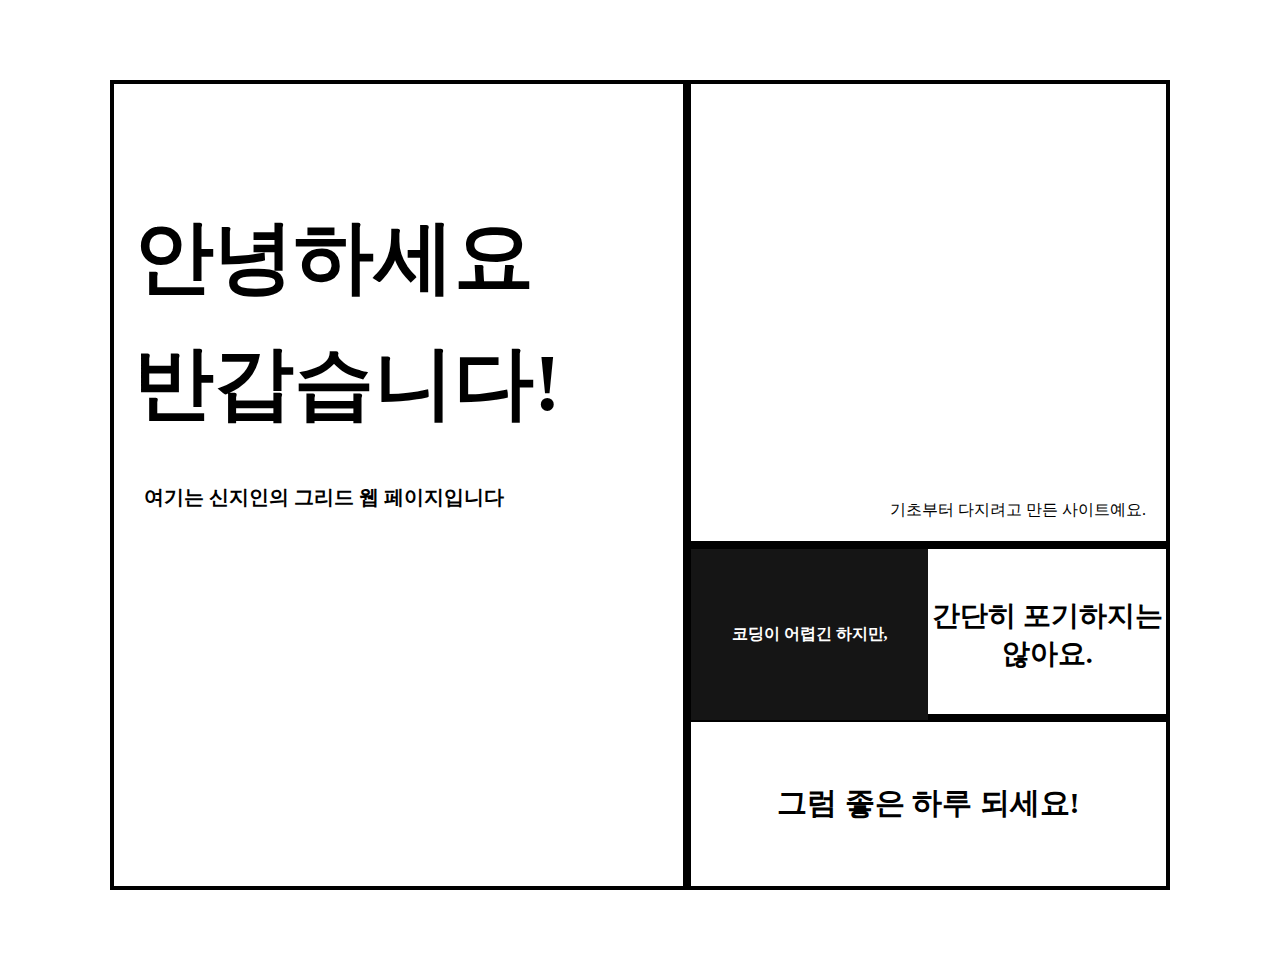
<file: index.html>
<!DOCTYPE html>
<html lang="ko">
<head>
    <meta charset="UTF-8">
    <meta http-equiv="X-UA-Compatible" content="IE=edge">
    <meta name="viewport" content="width=device-width, initial-scale=1.0">
    <title>반응형</title>
    <link rel="stylesheet" href="style.css">
    <link rel="stylesheet" href="desktop.css">
    <link rel="stylesheet" href="mobile.css">
</head>
<body>
    <main>
        <section id="hibox">
            <article>
                <h1>안녕하세요</h1>
                <h1 class="bangab">반갑습니다!</h1>
                <p class="webjiintake">여기는 신지인의 그리드 웹 페이지입니다</p>
            </article>
        </section>


        <section id="basicbox">
            <article>
                <p class="basictake">기초부터 다지려고 만든 사이트예요.</p>
            </article>
        </section>


        <section id="dobblebox">
            <article class="hafe-box">
                <div class="black"><p>코딩이 어렵긴 하지만,</p></div>
                <div class="white"><p>간단히 포기하지는 않아요.</p></div>
            </article>
        </section>


        <section id="gooddaybox">
            <article>
                <p>그럼 좋은 하루 되세요!</p>
            </article>
        </section>
    </main>
</body>
</html>
</file>
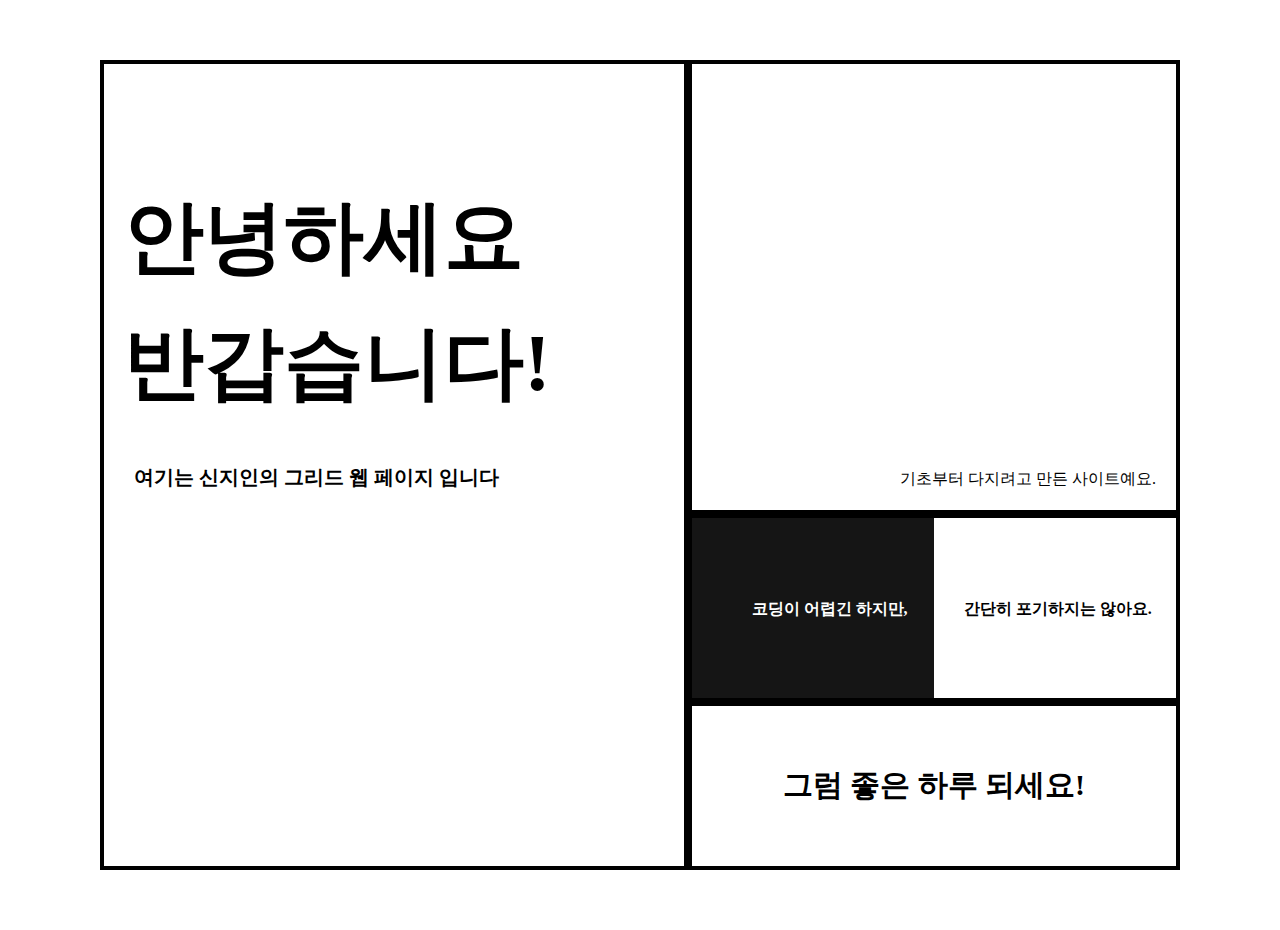
<file: 반응형/index.html>
<!DOCTYPE html>
<html lang="ko">
<head>
    <meta charset="UTF-8">
    <meta http-equiv="X-UA-Compatible" content="IE=edge">
    <meta name="viewport" content="width=device-width, initial-scale=1.0">
    <title>반응형</title>
    <link rel="stylesheet" href="style.css">
    <link rel="stylesheet" href="desktop.css">
    <link rel="stylesheet" href="mobile.css">
</head>
<body>
    <main>
        <section id="hibox">
            <article>
                <h1>안녕하세요</h1>
                <h1 class="bangab">반갑습니다!</h1>
                <p class="webjiintake">여기는 신지인의 그리드 웹 페이지 입니다</p>
            </article>
        </section>


        <section id="basicbox">
            <article>
                <p class="basictake">기초부터 다지려고 만든 사이트예요.</p>
            </article>
        </section>


        <section id="dobblebox">
            <article class="hafe-box">
                <div class="black"><p>코딩이 어렵긴 하지만,</p></div>
                <div class="white"><p>간단히 포기하지는 않아요.</p></div>
            </article>
        </section>


        <section id="gooddaybox">
            <article>
                <p>그럼 좋은 하루 되세요!</p>
            </article>
        </section>
    </main>
</body>
</html>
</file>
<file: style.css>
@import url('https://fonts.googleapis.com/css2?family=Noto+Sans+KR:wght@300;400;700&display=swap');


*{
    content: "";
    box-sizing: border-box;
    margin: 0;
    padding: 0;
}

body{overflow-x: hidden; margin: auto; padding: 20px 10px;}

main{
    display: grid;
    grid-template-columns: 827fr 693fr;
    grid-template-rows: 620fr 230fr 230fr;
    margin: 60px 200px;
    height: 90vh;
}

section{border: 4px solid black;}

section > article >h1,
section > article >p{display: inline;}

#hibox{
    display: inline;
    grid-column: 1 / span 1;
    grid-row: 1 / span 4;
}
#basicbox{
    display: inline;
    grid-column: 2 / span 1;
    grid-row: 1 / span 1;
}
#dobblebox{
    display: inline;
    grid-column: 2 / span 1;
    grid-row: 2 / span 1;
}
#gooddaybox{
    display: inline;
    grid-column: 2 / span 1;
    grid-row: 3 / span 1;
}

/* 그리드 위치 선정 끝 */
/* 세부 터치 시작 */

#hibox{position: relative;}
#hibox > article{margin: 120px 0 0 20px; color: black;}
#hibox > article > h1{font-size: 120px}
.bangab{position: absolute; top: 290px; left: 20px;}
.webjiintake{font-size: 28px; font-weight: 700; position: absolute; top: 480px; left: 28px;}

/* 첫번째 섹션 완료 */
/* 두번째 섹션 시작 */

#basicbox{position: relative;}
#basicbox article .basictake{position: absolute; bottom: 20px; right: 20px; font-weight: 400; font-size: 28px;}

/* 두번째 섹션 완료 */
/* 세번째 섹션 시작 */

#dobblebox > .hafe-box{position: relative;}

#dobblebox > .hafe-box > .black{
    position: absolute;
    background-color: #151515;
    height: 19vh;
    width: 50%;
    display: table;
    vertical-align: middle;
    justify-content: center;
    text-align: center;
}

#dobblebox > .hafe-box > .black p{
    display: table-cell; 
    font-size: 28px; 
    font-weight: 700; 
    color: white;
    vertical-align: middle;
    justify-content: center;
}


#dobblebox > .hafe-box > .white{
    position: absolute;
    top: 0;
    right: -80px;
    height: 19vh;
    width: 50%;
    display: table;
    vertical-align: middle;
    justify-content: center;
    text-align: center;
}


#dobblebox > .hafe-box > .white P{
    position: relative;
    right: 80px;
    display: table-cell;
    vertical-align: middle;
    justify-content: center;
    font-size: 28px; 
    font-weight: 700; 
    color: black;
}

/* 세번째 섹션 끝 */
/* 네번째 섹션 시작 */

#gooddaybox{display: table;}
#gooddaybox article{display: table-cell; text-align: center; vertical-align: middle; margin-bottom: 60px;}

#gooddaybox article p{font-weight: 700; font-size: 30px;}
</file>
<file: desktop.css>
@media screen and (max-width: 1920px) {
    body{
        overflow-x: hidden;
    }
    main{
        margin: 60px 160px;
    }

    .webjiintake{
        font-size: 26px;
        top: 500px;
        left: 30px;
    }

    #basicbox article .basictake{
        font-size: 20px;
    }

    #dobblebox > .hafe-box > .black p{
        left: 125px;
        font-size: 20px;
    }
    #dobblebox > .hafe-box > #white p{
        width: 100%;
        left: 30px;
        font-size: 20px;
    }
}

@media screen and (min-width: 1820px) {
    body{
        overflow-x: hidden;
    }

    #hibox > article > h1{font-size: 80px;}

    .bangab{top: 246px;}

    .webjiintake{
        font-size: 20px; 
        top: 400px; 
        left: 30px;
    }

    main{
        margin: 60px 100px;
    }

    #basicbox article .basictake{
        font-size: 16px;
    }

    #dobblebox > .hafe-box > .black p{
        left: 60px;
        font-size: 16px;
    }

    #white{
        left: 45%;
        height: 19vh;
    }
    #white p{
        width: 0;
        height: 0;
        top: 42%;
        position: absolute;
        font-size: 16px;
    }


}

@media screen and (max-width: 1320px) {
    body{
        overflow-x: hidden;
    }

    #hibox > article > h1{font-size: 80px;}

    .bangab{top: 246px;}

    .webjiintake{
        font-size: 20px; 
        top: 400px; 
        left: 30px;
    }

    main{
        margin: 60px 100px;
    }

    #basicbox article .basictake{
        font-size: 16px;
    }

    #dobblebox > .hafe-box > .black p{
        left: 60px;
        font-size: 16px;
    }
    #dobblebox > .hafe-box > #white p{
        left: 30px;
        font-size: 16px;
    }


}

@media screen and (max-width: 800px) {
    body{
        overflow-x: hidden;
    }

    main{
        width: 90vw;
        height: 100vh;
        margin: auto 12px;
    }

    #hibox{
        position: relative;
        display: table;
        grid-column: 1 / span 3;
        grid-row: 1 / span 1;
        text-align: center;
        justify-content: center;
    }
    .bangab{top: 180px; left: 30%; display: table-cell;}
    .webjiintake{
        margin: auto;
        font-size: 16px;
        top: 280px;
    }


    #basicbox{
        text-align: center;
        display: inline;
        grid-column: 1 / span 3;
        grid-row: 2 / span 1;
    }
    .basictake{
        bottom: 0;
    }
    #dobblebox{
        display: inline;
        grid-column: 1 / span 3;
        grid-row: 3 / span 1;
    }
    #dobblebox > .hafe-box > .black p{
        left: 14px;
        font-size: 13px;
    }
    #dobblebox > .hafe-box > #white p{
        left: 8px;
        font-size: 13px;
    }
    #gooddaybox{
        display: table;
        grid-column: 1 / span 3;
        grid-row: 4 / span 1;
        text-align: center;
        justify-content: center;
    }
    #gooddaybox article p{font-size: 24px;}

    #hibox > article > h1{font-size: 32px}


@media screen and (min-width: 360px) {


        main{
            width: 90vw;
            height: 100vh;
            margin: auto 12px;
        }
    
        #hibox{
            position: relative;
            display: table;
            grid-column: 1 / span 3;
            grid-row: 1 / span 1;
            text-align: center;
            justify-content: center;
        }
        .bangab{top: 180px; left: 35%; display: table-cell;}
        .webjiintake{
            margin: auto;
            font-size: 14px;
            top: 280px;
            left: 25%;
        }
    
    
        #basicbox{
            text-align: center;
            display: inline;
            grid-column: 1 / span 3;
            grid-row: 2 / span 1;
        }
        .basictake{
            left: 20px;
            bottom: 20px;
        }
        #dobblebox{
            display: inline;
            grid-column: 1 / span 3;
            grid-row: 3 / span 1;
        }
        #dobblebox > .hafe-box > .black p{
            left: 14px;
            font-size: 13px;
        }
        #dobblebox > .hafe-box > #white p{
            left: -76px;
            font-size: 13px;
        }
        #gooddaybox{
            display: table;
            grid-column: 1 / span 3;
            grid-row: 4 / span 1;
            text-align: center;
            justify-content: center;
        }
        #gooddaybox article p{font-size: 24px;}
    
        #hibox > article > h1{font-size: 32px}
    
    }
}
</file>
<file: mobile.css>
@media screen and (max-width: 800px) {

}
</file>
<file: 반응형/style.css>
@import url('https://fonts.googleapis.com/css2?family=Noto+Sans+KR:wght@300;400;700&display=swap');


*{
    content: "";
    box-sizing: border-box;
    margin: 0;
    padding: 0;
}

main{
    display: grid;
    grid-template-columns: 827fr 693fr;
    grid-template-rows: 620fr 230fr 230fr;
    margin: 60px 200px;
    height: 90vh;
}

section{border: 4px solid black;}

section > article >h1,
section > article >p{display: inline;}

#hibox{
    display: inline;
    grid-column: 1 / span 1;
    grid-row: 1 / span 4;
}
#basicbox{
    display: inline;
    grid-column: 2 / span 1;
    grid-row: 1 / span 1;
}
#dobblebox{
    display: inline;
    grid-column: 2 / span 1;
    grid-row: 2 / span 1;
}
#gooddaybox{
    display: inline;
    grid-column: 2 / span 1;
    grid-row: 3 / span 1;
}

/* 그리드 위치 선정 끝 */
/* 세부 터치 시작 */

#hibox{position: relative;}
#hibox > article{margin: 120px 0 0 20px; color: black;}
#hibox > article > h1{font-size: 120px}
.bangab{position: absolute; top: 290px; left: 20px;}
.webjiintake{font-size: 28px; font-weight: 700; position: absolute; top: 480px; left: 28px;}

/* 첫번째 섹션 완료 */
/* 두번째 섹션 시작 */

#basicbox{position: relative;}
#basicbox article .basictake{position: absolute; bottom: 20px; right: 20px; font-weight: 400; font-size: 28px;}

/* 두번째 섹션 완료 */
/* 세번째 섹션 시작 */

#dobblebox > .hafe-box{position: relative;}

#dobblebox > .hafe-box > .black{
    background-color: #151515;
    height: 20vh;
    width: 50%;
}

#dobblebox > .hafe-box > .black p{position: absolute; top: 45%; left: 250px; font-size: 28px; font-weight: 700; color: white;}


#dobblebox > .hafe-box > .white{
    position: absolute;
    top: 0;
    right: 0;
    height: 20vh;
    width: 50%;
}


#dobblebox > .hafe-box > .white P{position: absolute; top: 45%; right: 200px; font-size: 28px; font-weight: 700; color: black;}

/* 세번째 섹션 끝 */
/* 네번째 섹션 시작 */

#gooddaybox{display: table;}
#gooddaybox article{display: table-cell; text-align: center; vertical-align: middle;}

#gooddaybox article p{font-weight: 700; font-size: 30px;}
</file>
<file: 반응형/desktop.css>
@media screen and (max-width: 1920px) {
    main{
        margin: 60px 160px;
    }

    .webjiintake{
        font-size: 26px;
        top: 500px;
        left: 30px;
    }

    #basicbox article .basictake{
        font-size: 20px;
    }

    #dobblebox > .hafe-box > .black p{
        left: 125px;
        font-size: 20px;
    }
    #dobblebox > .hafe-box > .white p{
        width: 100%;
        left: 30px;
        font-size: 20px;
    }
}

@media screen and (max-width: 1320px) {

    #hibox > article > h1{font-size: 80px;}

    .bangab{top: 246px;}

    .webjiintake{
        font-size: 20px; 
        top: 400px; 
        left: 30px;
    }

    main{
        margin: 60px 100px;
    }

    #basicbox article .basictake{
        font-size: 16px;
    }

    #dobblebox > .hafe-box > .black p{
        left: 60px;
        font-size: 16px;
    }
    #dobblebox > .hafe-box > .white p{
        left: 30px;
        font-size: 16px;
    }


}

@media screen and (max-width: 800px) {

    main{
        width: 90vw;
        height: 100vh;
        margin: auto 12px;
    }

    #hibox{
        position: relative;
        display: table;
        grid-column: 1 / span 3;
        grid-row: 1 / span 1;
        text-align: center;
        justify-content: center;
    }
    .bangab{top: 180px; left: 27%; display: table-cell;}
    .webjiintake{
        margin: auto;
        font-size: 16px;
        top: 280px;
    }


    #basicbox{
        text-align: center;
        display: inline;
        grid-column: 1 / span 3;
        grid-row: 2 / span 1;
    }
    .basictake{
        bottom: 0;
    }
    #dobblebox{
        display: inline;
        grid-column: 1 / span 3;
        grid-row: 3 / span 1;
    }
    #dobblebox > .hafe-box > .black p{
        left: 14px;
        font-size: 13px;
    }
    #dobblebox > .hafe-box > .white p{
        left: 8px;
        font-size: 13px;
    }
    #gooddaybox{
        display: table;
        grid-column: 1 / span 3;
        grid-row: 4 / span 1;
        text-align: center;
        justify-content: center;
    }
    #gooddaybox article p{font-size: 24px;}

    #hibox > article > h1{font-size: 32px}

}
</file>
<file: 반응형/mobile.css>
@media screen and (max-width: 800px) {

}
</file>
